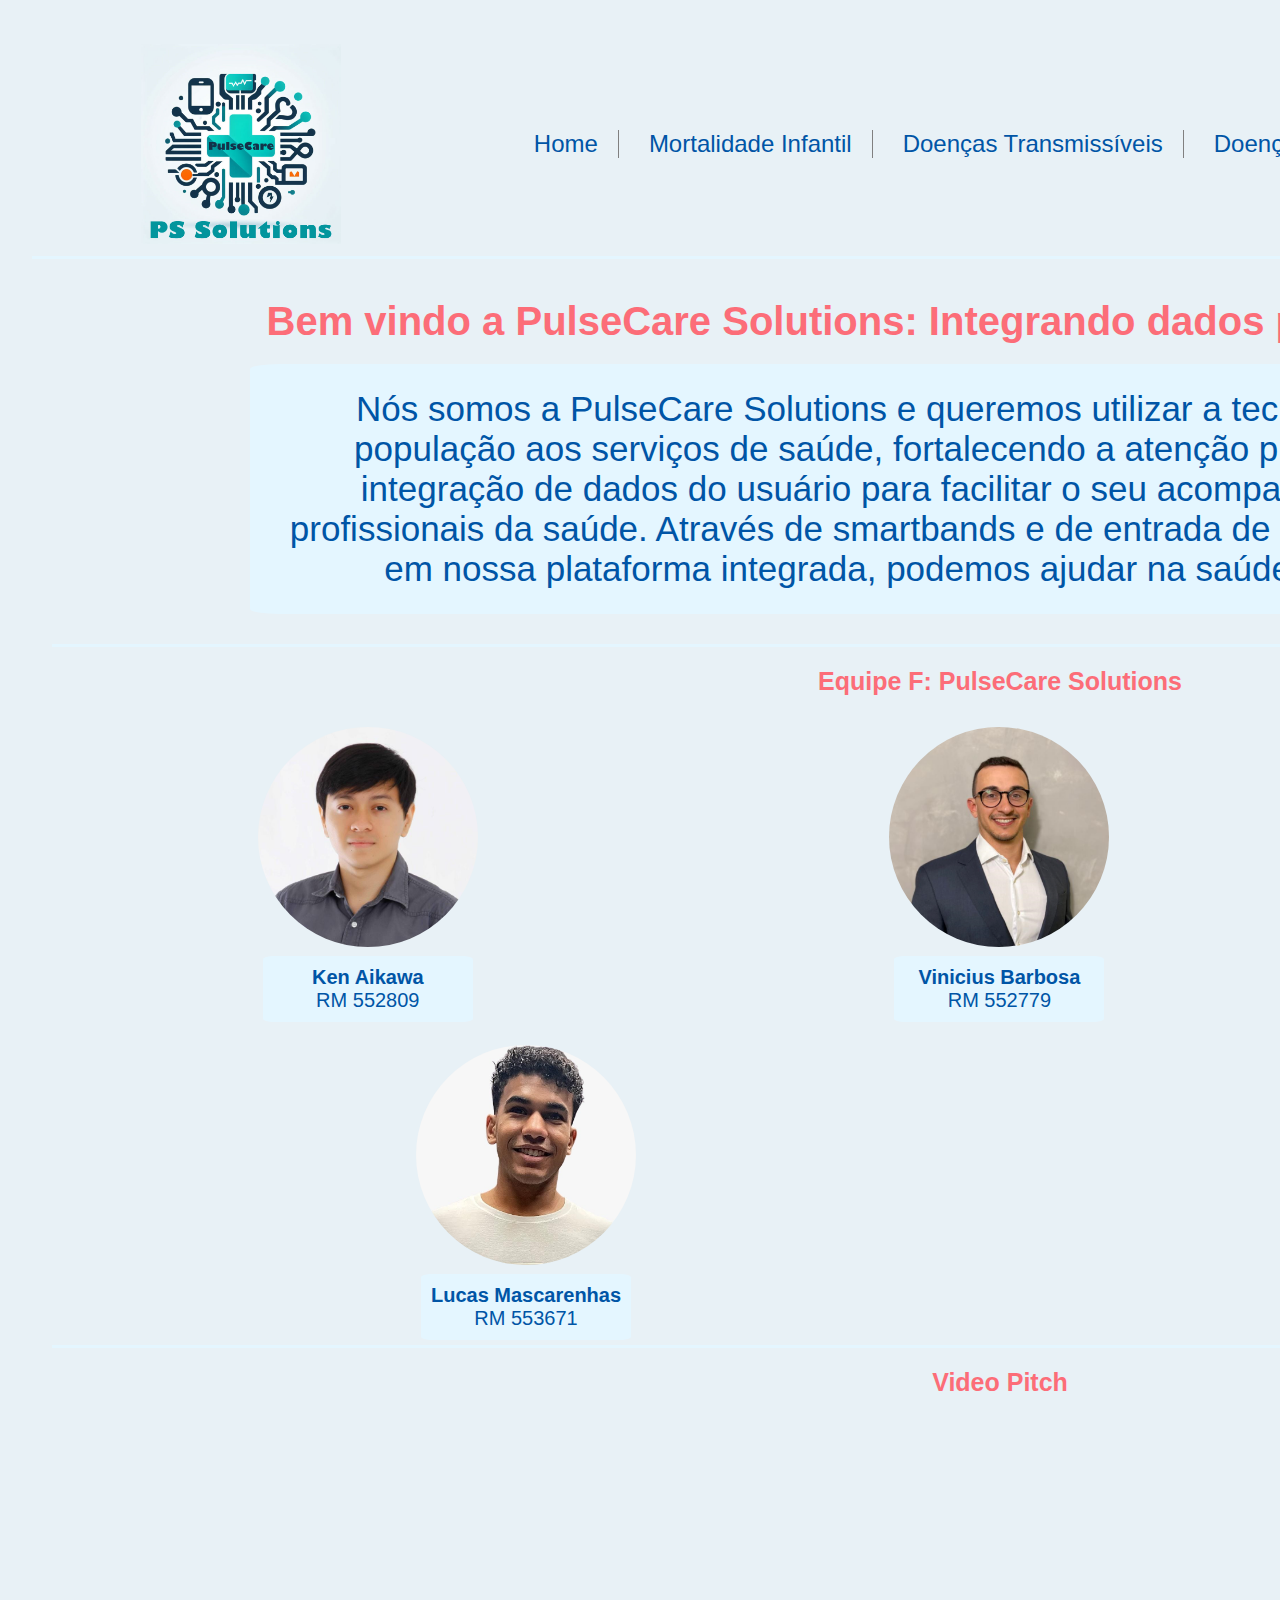
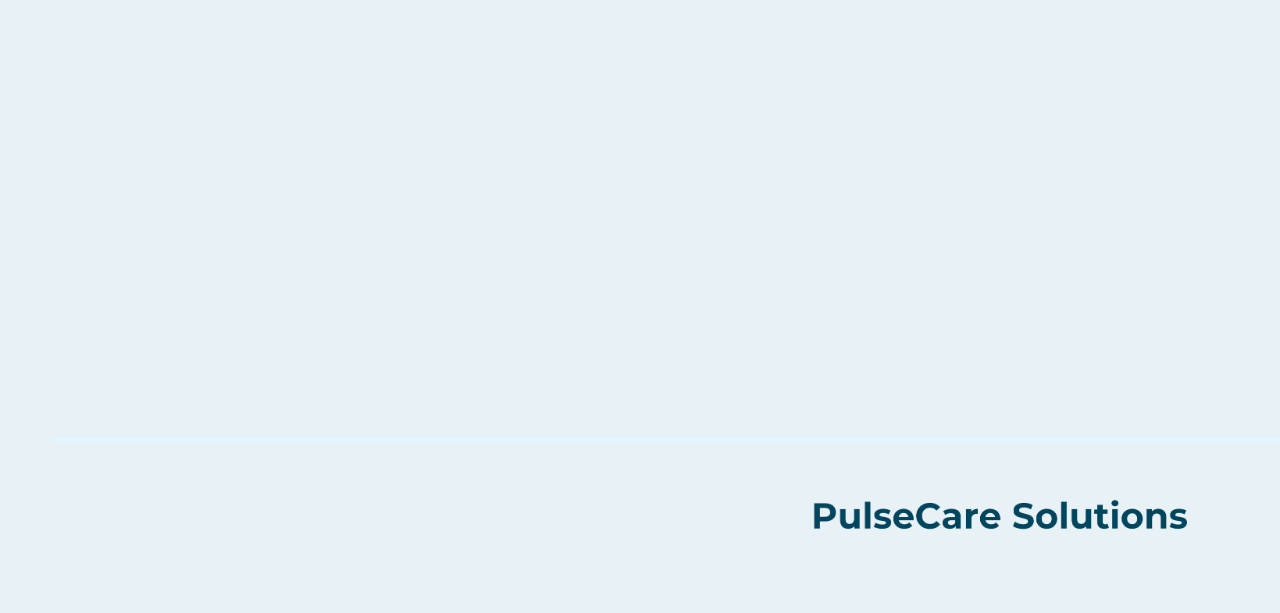
<file: Global Solutions/index.html>
<!DOCTYPE html>
<html lang="pt-br">
<head>
    <meta charset="UTF-8">
    <meta name="viewport" content="width=device-width, initial-scale=1.0">
    <title> PulseCare Solutions</title>
    <link rel="stylesheet" href="./CSS/estilo.css">
</head>

<body>  
    <!--Cabeçalho com Barra de navegação  -->
    <div class="container">
        <header class="cabecalho">
            <img class="cabeca"  src="./images/image_index/logo.jpg" alt="Logo PulseCare Solutions">
            
            <nav class="menu">
                <a class="menu-item" href="./index.html">Home</a>
                <a class="menu-item" href="./Pages/Mortalidade Infantil.html">Mortalidade Infantil</a>
                <a class="menu-item" href="./Pages/Doencas transmissíveis.html">Doenças Transmissíveis</a>
                <a class="menu-item" href="./Pages/Doencas não transmissíveis.html">Doenças não Transmissíveis</a>
                <a class="menu-item" href="./Pages/melhoria geral.html">Melhoria Geral da Saúde</a>
            </nav>
        
            </header>
        <!-- Conteúdo principal -->
            <main>
            <!-- Apresentação do Projeto -->
        
            <section class="section1">
                <div>
                <h1 id="titulo">Bem vindo a PulseCare Solutions: Integrando dados para uma saúde melhor.</h1>
                </div>
            
            
                <div class="texto">
                    <p>
                        Nós somos a PulseCare Solutions e queremos utilizar a tecnologia para conectar a população aos serviços de saúde, fortalecendo a atenção primária. Buscamos uma integração de dados do usuário para facilitar o seu acompanhamento clínico pelos profissionais da saúde. Através de smartbands e de entrada de dados que o usuário realiza em nossa plataforma integrada, podemos ajudar na saúde dos nossos clientes.
                    </p>
                    
                </div>
                
            </section>
            
            <section class="section1" >
                <h2 id="subtitulo">Equipe F: PulseCare Solutions</h2>

                <div class="participantes">
                    <div class="ident">
                        <div>
                            <img class="imagem" src="./images/image_index/ken.jpg" alt="Ken" >
                        </div>
                        <div class="descricao">
                            <p> <strong>Ken Aikawa</strong></p>
                            <p>RM 552809</p>
                        </div>   
                    </div>
                    
                    <div class="ident">
                        <div>
                            <img class="imagem" src="./images/image_index/Vinicius.png" alt="Vinicius">
                        </div>
                        <div class="descricao">
                            <p> <strong>Vinicius Barbosa</strong></p>
                            <p>RM 552779</p>
                        </div>    
                    </div>
                    
                    <div class="ident" >
                        <div>
                            <img class="imagem" src="./images/image_index/Eric.jpg" alt="Eric">
                        </div>
                        <div class="descricao">
                            <p> <strong>Eric da Silva Batista</strong></p>
                            <p>RM 554310</p>
                        </div>
                    </div>
                    
                </div>
                
                <br>
                
                <div class="participantes" >
                    <div class="ident">
                        <div>
                            <img class="imagem" src="./images/image_index/Lucas.png" alt="Lucas">
                        </div>
                        <div class="descricao">
                            <p> <strong>Lucas Mascarenhas</strong></p>
                            <p>RM 553671</p>
                        </div>
                    </div>
                    
                    <div class="ident">
                        <div>
                            <img class="imagem" src="./images/image_index/Igor.png" alt="Igor">
                        </div>
                        <div class="descricao">
                            <p> <strong>Igor Monteiro</strong></p>
                            <p>RM 552894</p>
                        </div>
                    </div>   
                </div>
            
            </section>
            
            <section class="section1">
                <h2 id="subtitulo"> Video Pitch</h2>

                <div class="video">
                    <iframe width="1000" height="550" src="https://www.youtube.com/embed/u1ZZxoEUfKs?si=seJJZn6AeLFMnRzU" title="YouTube video player" frameborder="0" allow="accelerometer; autoplay; clipboard-write; encrypted-media; gyroscope; picture-in-picture; web-share" allowfullscreen></iframe>
                </div>
            </section>
        
            </main>
        
        
        <!-- Rodapé da página -->
        <footer class="rodape">
            <img class="imagemrodape" src="./images/image_index/Rodape.png" alt="Simbolo PulseCare">            
        </footer>
    </div>
    
    
</body>
</html>
</file>
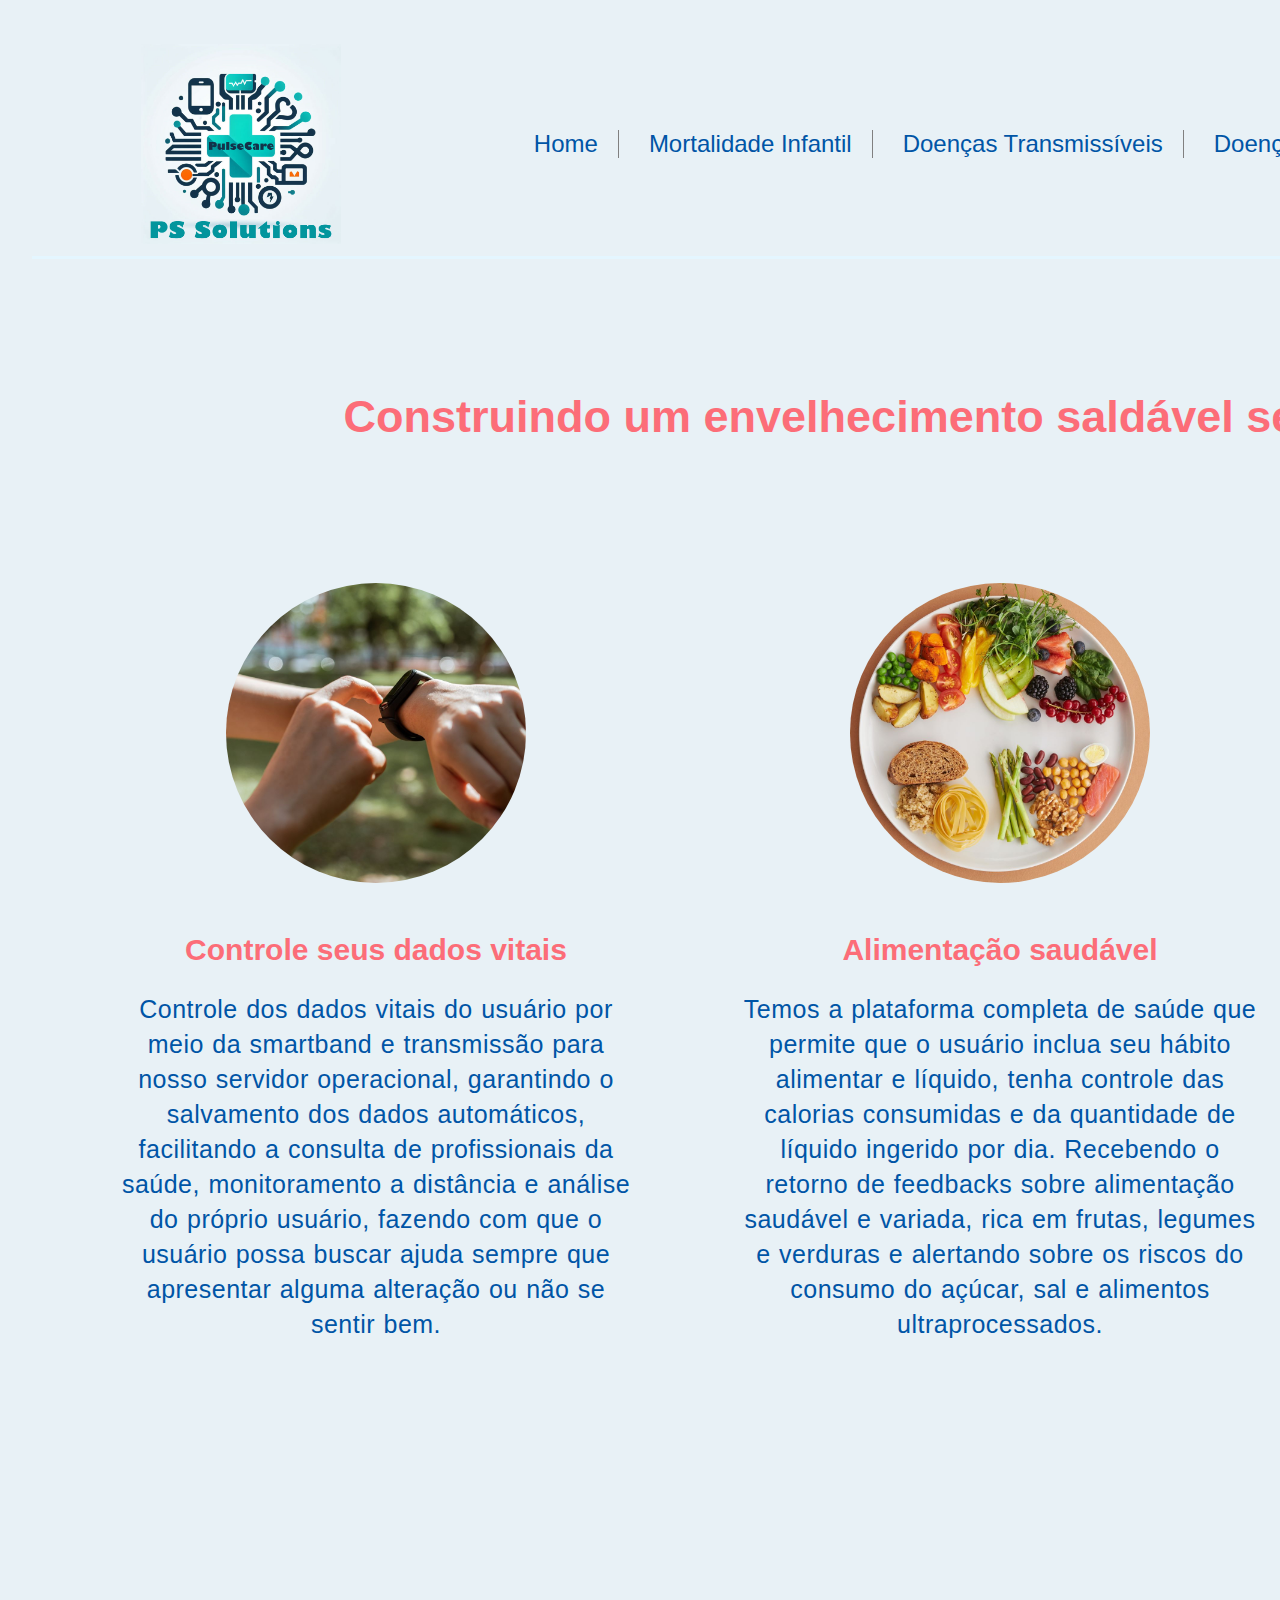
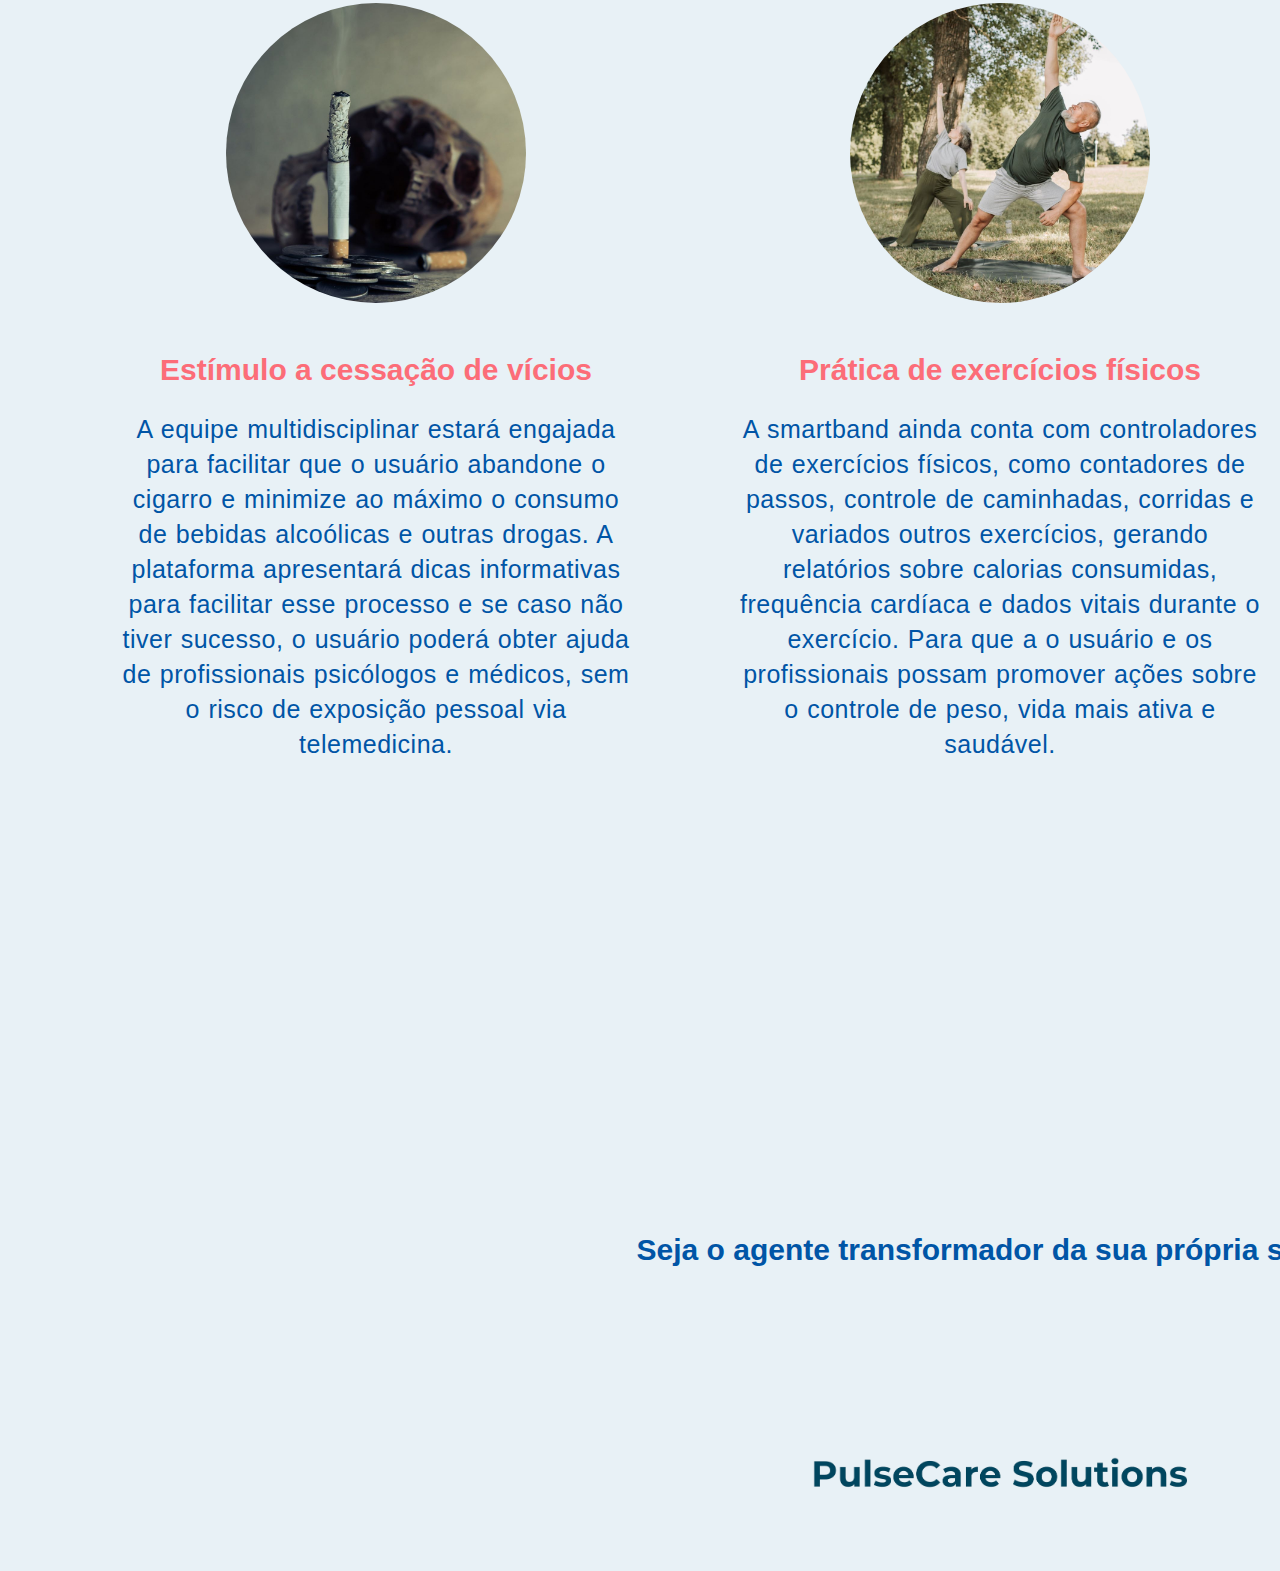
<file: Global Solutions/Pages/Doencas não transmissíveis.html>
<!DOCTYPE html>
<html lang="pt-br">
<head>
    <meta charset="UTF-8">
    <meta name="viewport" content="width=device-width, initial-scale=1.0">
    <title>Mortalidade Infantil</title>
    <link rel="stylesheet" href="../CSS/estilo.css">
    <link rel="stylesheet" href="../CSS/estilopaginasdomenu.css">
</head>
<body>
    <header class="cabecalho">
        <img class="cabeca"  src="../images/image_index/logo.jpg" alt="Logo PulseCare Solutions">
        
        <nav class="menu">
            <a class="menu-item" href="/index.html">Home</a>
            <a class="menu-item" href="./Mortalidade Infantil.html" target="blank">Mortalidade Infantil</a>
            <a class="menu-item" href="./Doencas transmissíveis.html">Doenças Transmissíveis</a>
            <a class="menu-item" href="./Doencas não transmissíveis.html">Doenças não Transmissíveis</a>
            <a class="menu-item" href="./melhoria geral.html">Melhoria Geral da Saúde</a>
        </nav>
    
    </header>
    
    <main>

        <h2 class="tituloinicial">Construindo um envelhecimento saldável sem comorbidades</h2>
        
        <div>
            <img class="imag" src="../images/image_naotransmissiveis/smartband.jpg" alt="smartband">
            <h2 class="tit">Controle seus dados vitais </h2>
            <p class="parag">Controle dos dados vitais do usuário por meio da smartband e transmissão para nosso servidor operacional, garantindo o salvamento dos dados automáticos, facilitando a consulta de profissionais da saúde, monitoramento a distância e análise do próprio usuário, fazendo com que o usuário possa buscar ajuda sempre que apresentar alguma alteração ou não se sentir bem.</p>
        </div>
        <div>
            <img class="imag" src="../images/image_naotransmissiveis/alimentos.jpg" alt="Alimentação saudável">
            <h2 class="tit">Alimentação saudável</h2>
            <p class="parag">Temos a plataforma completa de saúde que permite que o usuário inclua seu hábito alimentar e líquido, tenha controle das calorias consumidas e da quantidade de líquido ingerido por dia. Recebendo o retorno de feedbacks sobre alimentação saudável e variada, rica em frutas, legumes e verduras e alertando sobre os riscos do consumo do açúcar, sal e alimentos ultraprocessados.</p>
        </div>
            
        <div>
            <img class="imag" src="../images/image_naotransmissiveis/exames.jpg" alt="Controle de exames de rotina ">
            <h2 class="tit">Controle de exames de rotina  </h2>
            <p class="parag">A plataforma ajuda a criar uma rotina para check ups, indicando exames mais adequados para a idade e as condições clínicas do usuário. Incluindo hábitos de manter contato com a equipe de saúde de forma rotineira e com a comodidade do atendimento a distância, facilitando os encontros e mitigando atendimentos demorados baseados no modelo hospitalocêntrico.</p>
        </div>
            
        <div>
            <img class="imag" src="../images/image_naotransmissiveis/vicio.jpg" alt="Estímulo a cessação de vícios ">
            <h2 class="tit">Estímulo a cessação de vícios </h2>
            <p class="parag">A equipe multidisciplinar estará engajada para facilitar que o usuário abandone o cigarro e minimize ao máximo o consumo de bebidas alcoólicas e outras drogas. A plataforma apresentará dicas informativas para facilitar esse processo e se caso não tiver sucesso, o usuário poderá obter ajuda de profissionais psicólogos e médicos, sem o risco de exposição pessoal via telemedicina. </p>
        </div>
        <div>
            <img class="imag" src="../images/image_naotransmissiveis/exercicios.jpg" alt="Prática de exercícios físicos">
            <h2 class="tit">Prática de exercícios físicos</h2>
            <p class="parag">A smartband ainda conta com controladores de exercícios físicos, como contadores de passos, controle de caminhadas, corridas e variados outros exercícios, gerando relatórios sobre calorias consumidas, frequência cardíaca e dados vitais durante o exercício. Para que a o usuário e os profissionais possam promover ações sobre o controle de peso, vida mais ativa e saudável. </p>
        </div>
            
        <div>
            <img class="imag" src="../images/image_naotransmissiveis/mente_saudavel.jpg" alt="Mantenha a mente saudável">
            <h2 class="tit">Mantenha a mente saudável</h2>
            <p class="parag">A plataforma também possibilita o controle de sinais de estresse e estimula o usuário a se movimentar caso ele fique na mesma posição por mais de 1 hora, ajuda a criar a rotina de inserir dados sobre seu status psicológico em nosso questionário de saúde e caso necessário é possível agendar atendimento psicológico em nossos canais via contato telefônico e suporte via telessaúde. </p>
        </div>
            
        <h3>Seja o agente transformador da sua própria saúde!</h3>
    
            
    </main>
    
    
    <!-- Rodapé da página -->
    <footer class="rodape">
        <img class="imagemrodape" src="../images/image_index/Rodape.png" alt= 'Simbolo PulseCare'>            
    </footer>
</div>


</body>
</html>
</file>
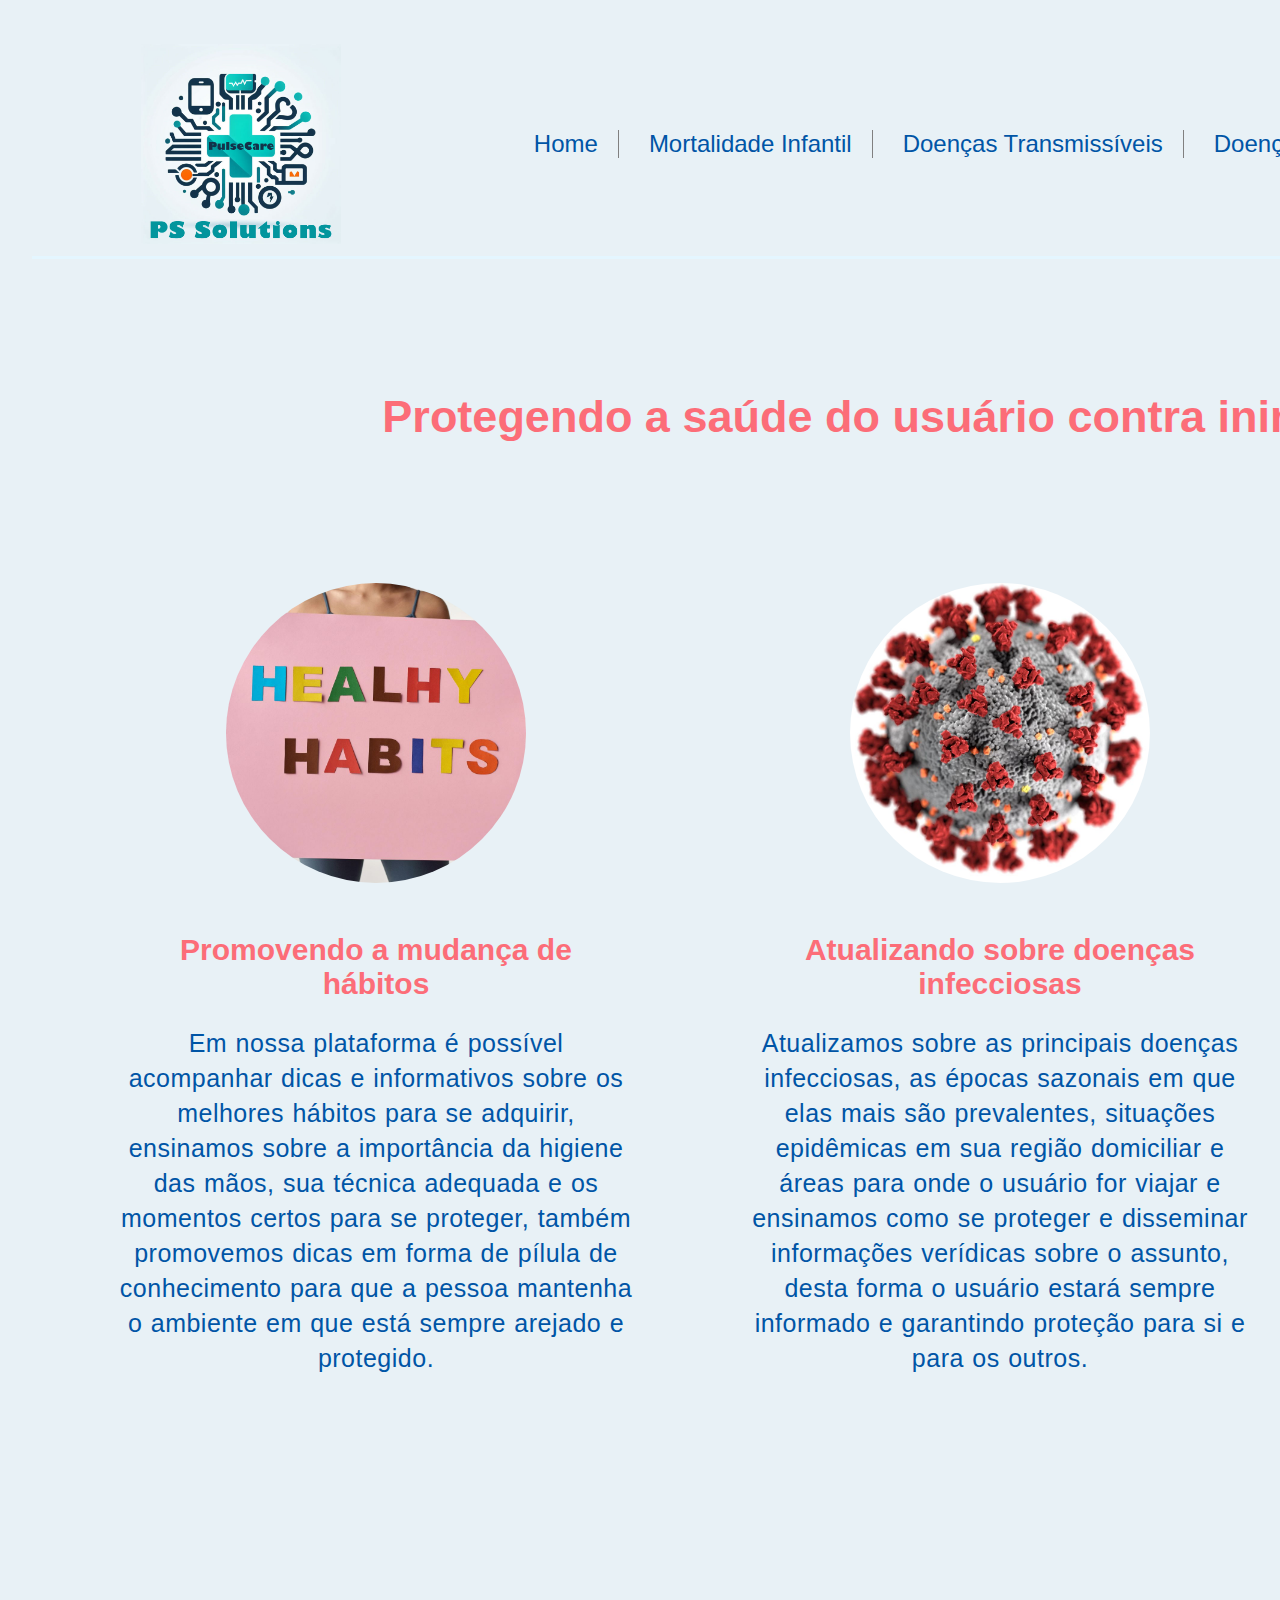
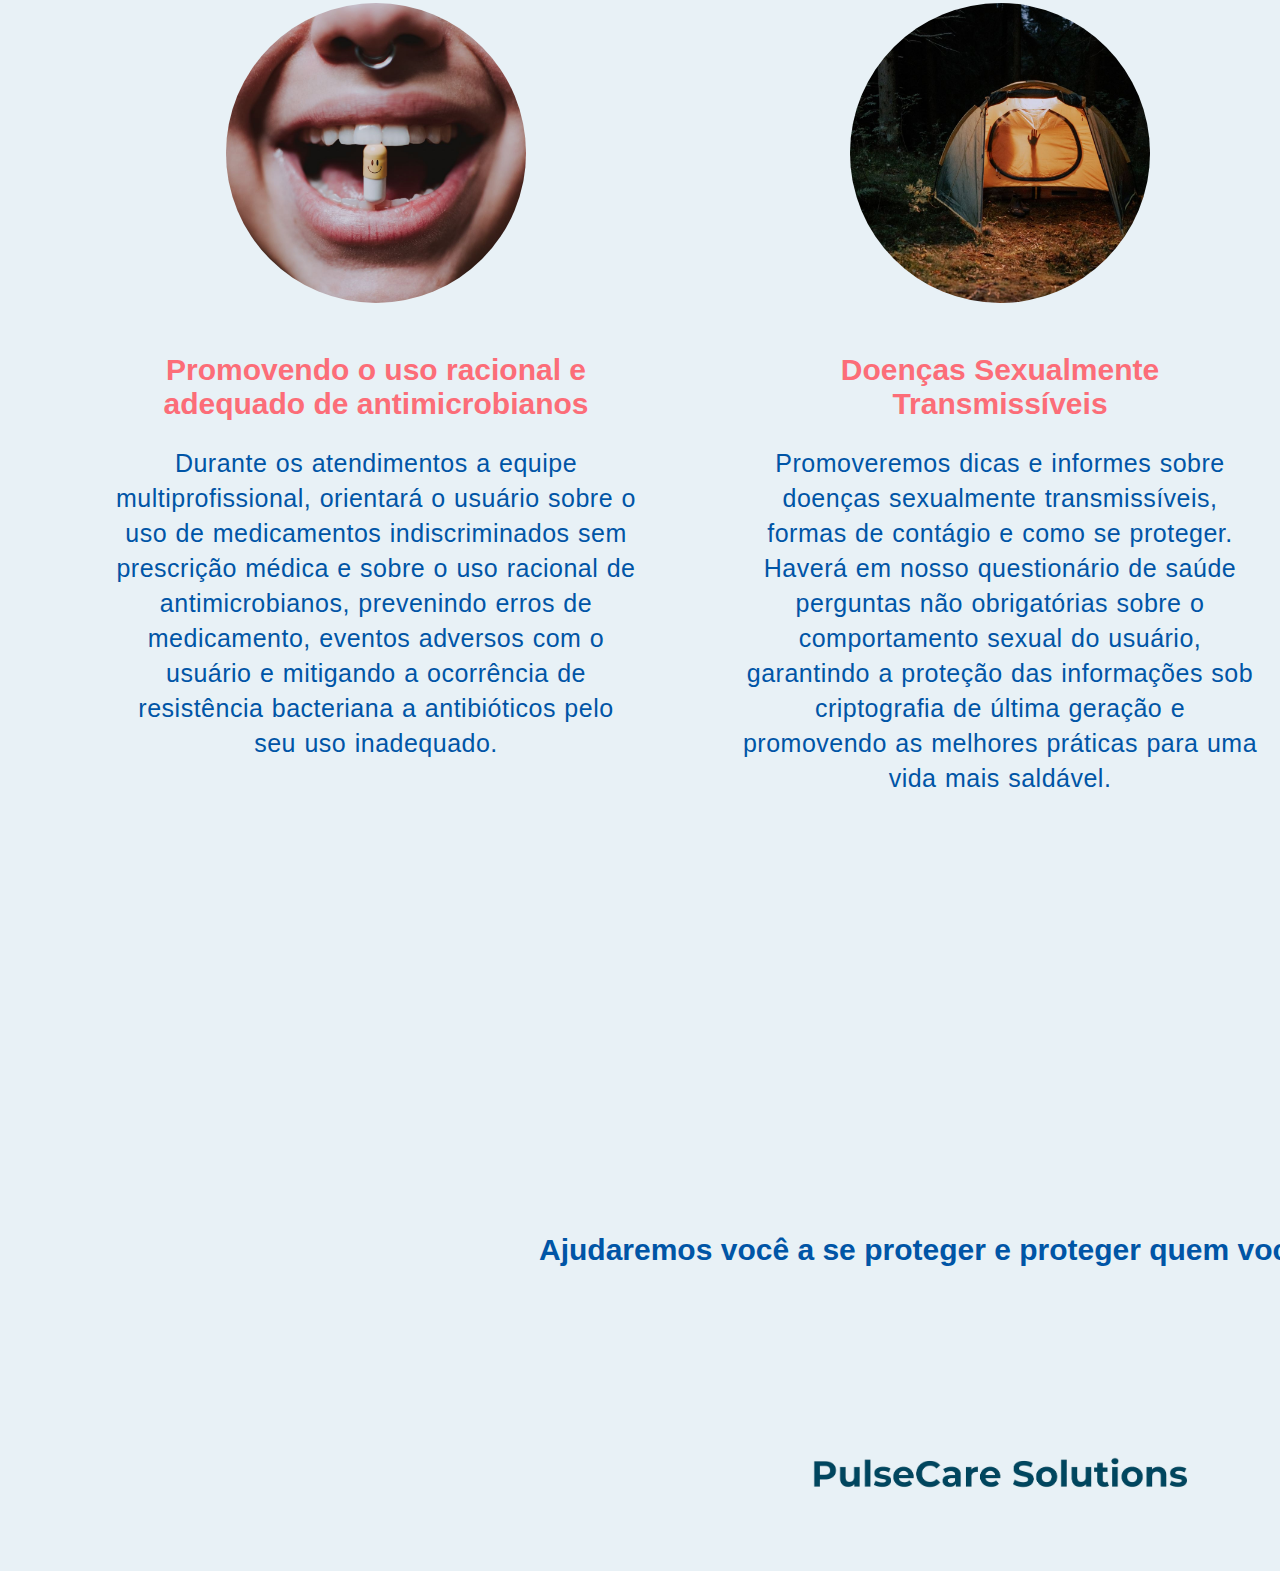
<file: Global Solutions/Pages/Doencas transmissíveis.html>
<!DOCTYPE html>
<html lang="pt-br">
<head>
    <meta charset="UTF-8">
    <meta name="viewport" content="width=device-width, initial-scale=1.0">
    <title>Mortalidade Infantil</title>
    <link rel="stylesheet" href="../CSS/estilo.css">
    <link rel="stylesheet" href="../CSS/estilopaginasdomenu.css">
</head>
<body>
    <header class="cabecalho">
        <img class="cabeca"  src="../images/image_index/logo.jpg" alt="Logo PulseCare Solutions">
        
        <nav class="menu">
            <a class="menu-item" href="/index.html">Home</a>
            <a class="menu-item" href="./Mortalidade Infantil.html" target="blank">Mortalidade Infantil</a>
            <a class="menu-item" href="./Doencas transmissíveis.html">Doenças Transmissíveis</a>
            <a class="menu-item" href="./Doencas não transmissíveis.html">Doenças não Transmissíveis</a>
            <a class="menu-item" href="./melhoria geral.html">Melhoria Geral da Saúde</a>
        </nav>
    
    </header>
    
    <main>

        <h2 class="tituloinicial">Protegendo a saúde do usuário contra inimigos invisíveis  </h2>
        
        <div>
            <img class="imag" src="../images/image_doencastransmissiveis/mudanca_habitos.jpg" alt="Mudança de habitos">
            <h2 class="tit">Promovendo a mudança de hábitos</h2>
            <p class="parag">Em nossa plataforma é possível acompanhar dicas e informativos sobre os melhores hábitos para se adquirir, ensinamos sobre a importância da higiene das mãos, sua técnica adequada e os momentos certos para se proteger, também promovemos dicas em forma de pílula de conhecimento para que a pessoa mantenha o ambiente em que está sempre arejado e protegido.</p>
        </div>
        <div>
            <img class="imag" src="../images/image_doencastransmissiveis/virus.jpg" alt="Doenças infecciosas">
            <h2 class="tit">Atualizando sobre doenças infecciosas</h2>
            <p class="parag">Atualizamos sobre as principais doenças infecciosas, as épocas sazonais em que elas mais são prevalentes, situações epidêmicas em sua região domiciliar e áreas para onde o usuário for viajar e ensinamos como se proteger e disseminar informações verídicas sobre o assunto, desta forma o usuário estará sempre informado e garantindo proteção para si e para os outros.</p>
        </div>
            
        <div>
            <img class="imag" src="../images/image_doencastransmissiveis/telemedicina.jpg" alt="Atendimento sempre disponível">
            <h2 class="tit">Atendimento sempre disponível  </h2>
            <p class="parag">Caso a smartband detecte sinais vitais alterados como frequência cardíaca elevada além do habitual, temperatura elevada e/ou queda da saturação de oxigênio. A equipe de enfermagem entrara em contato telefônico para realizar um questionário de saúde e caso necessário encaminhará para o serviço de adequado para o caso. O usuário também pode solicitar atendimento on line quando precisar.</p>
        </div>
            
        <div>
            <img class="imag" src="../images/image_doencastransmissiveis/medicamentos.jpg" alt="Uso racional de antibióticos">
            <h2 class="tit">Promovendo o uso racional e adequado de antimicrobianos</h2>
            <p class="parag">Durante os atendimentos a equipe multiprofissional, orientará o usuário sobre o uso de medicamentos indiscriminados sem prescrição médica e sobre o uso racional de antimicrobianos, prevenindo erros de medicamento, eventos adversos com o usuário e mitigando a ocorrência de resistência bacteriana a antibióticos pelo seu uso inadequado. </p>
        </div>
        <div>
            <img class="imag" src="../images/image_doencastransmissiveis/dst.jpg" alt="Doenças Sexualmente Transmissíveis">
            <h2 class="tit">Doenças Sexualmente Transmissíveis </h2>
            <p class="parag">Promoveremos dicas e informes sobre doenças sexualmente transmissíveis, formas de contágio e como se proteger. Haverá em nosso questionário de saúde perguntas não obrigatórias sobre o comportamento sexual do usuário, garantindo a proteção das informações sob criptografia de última geração e promovendo as melhores práticas para uma vida mais saldável.</p>
        </div>
        <div>
            <img class="imag" src="../images/image_doencastransmissiveis/doente.jpg" alt="Monitorando usuários doentes">
            <h2 class="tit">Monitorando o usuário enquanto ele estiver doente</h2>
            <p class="parag">Caso o usuário adquira alguma doença transmissível, a equipe de saúde aumentara a vigilância sobre os sinais vitais e o acompanhamento a distância, caso necessário a equipe indicara o serviço presencial adequado para atendimento mais próximo, mas estimulando que o usuário possa se recuperar no conforto de sua residência sem ter o risco de adquirir infecções hospitalares. </p>
        </div>
            
        <h3>Ajudaremos você a se proteger e proteger quem você mais ama!</h3>
    
            
    </main>
    
    
    <!-- Rodapé da página -->
    <footer class="rodape">
        <img class="imagemrodape" src="../images/image_index/Rodape.png" alt= 'Simbolo PulseCare'>            
    </footer>
</div>


</body>
</html>
</file>
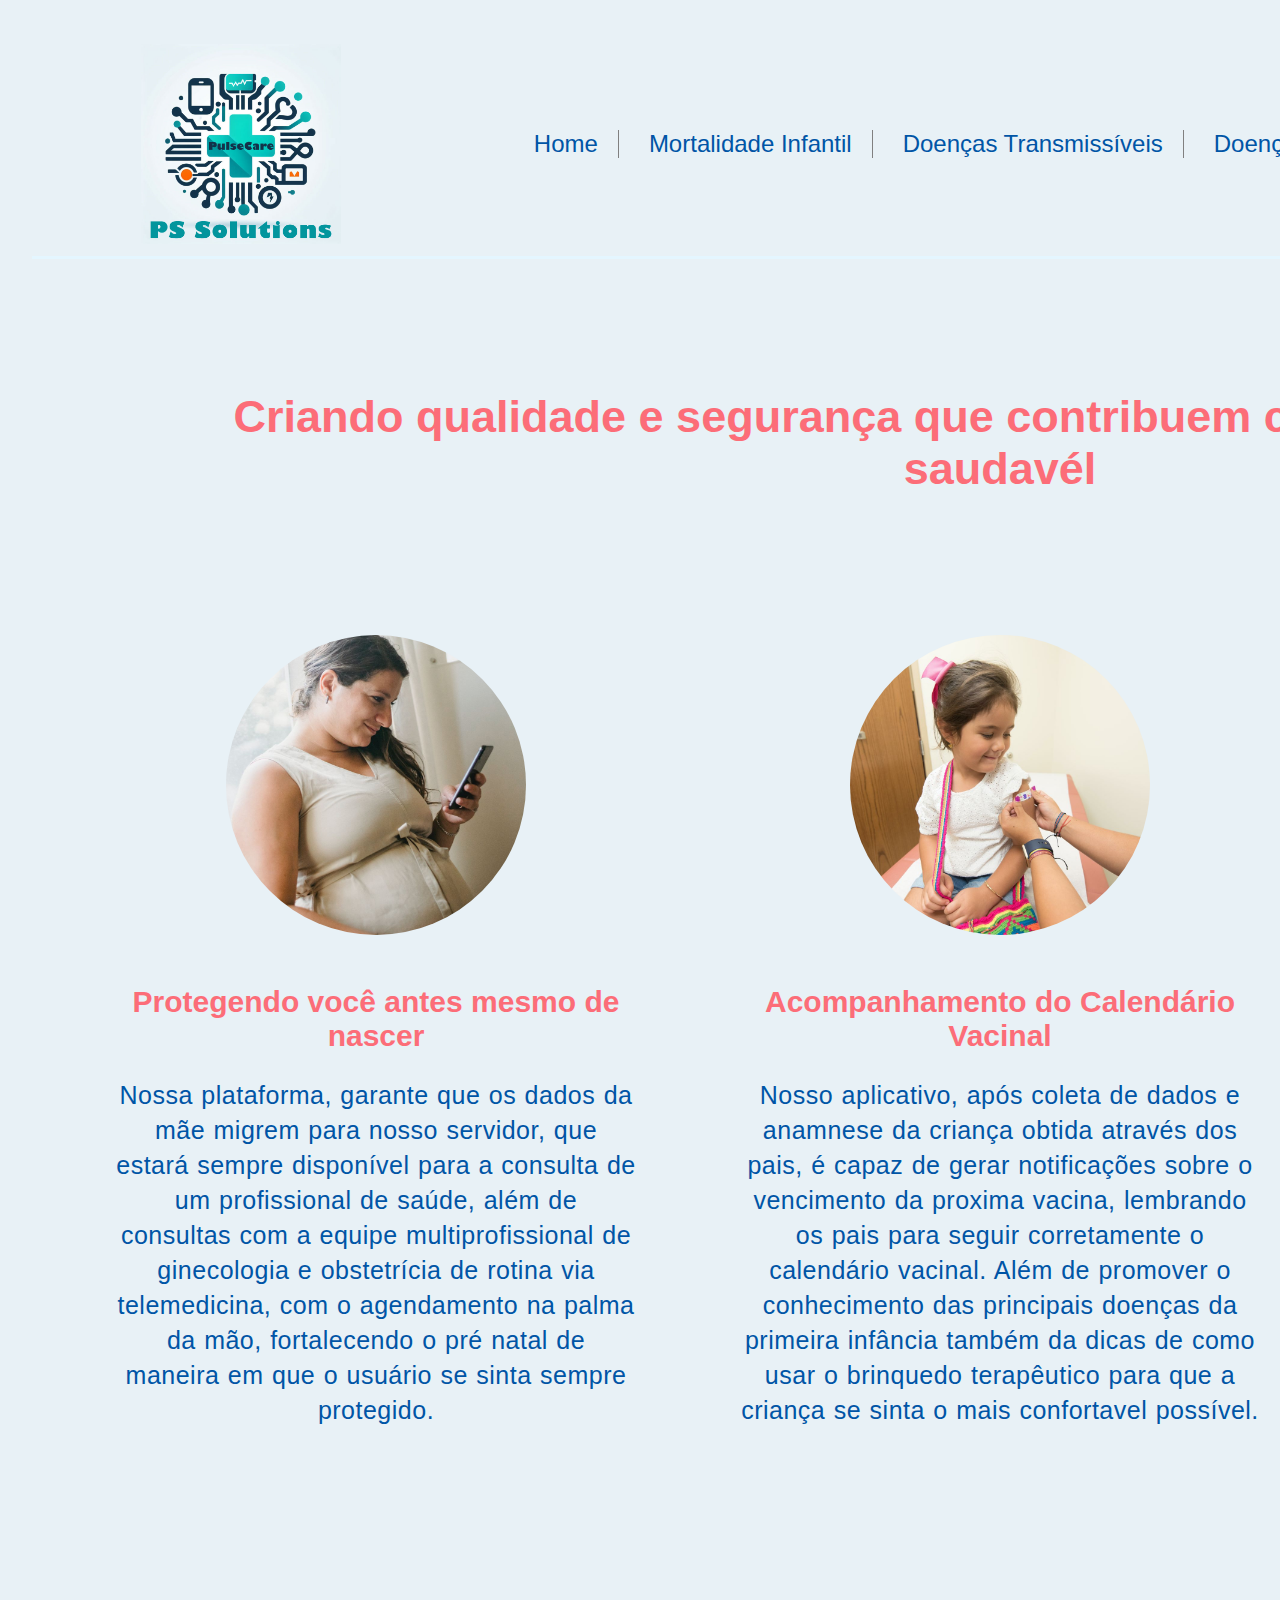
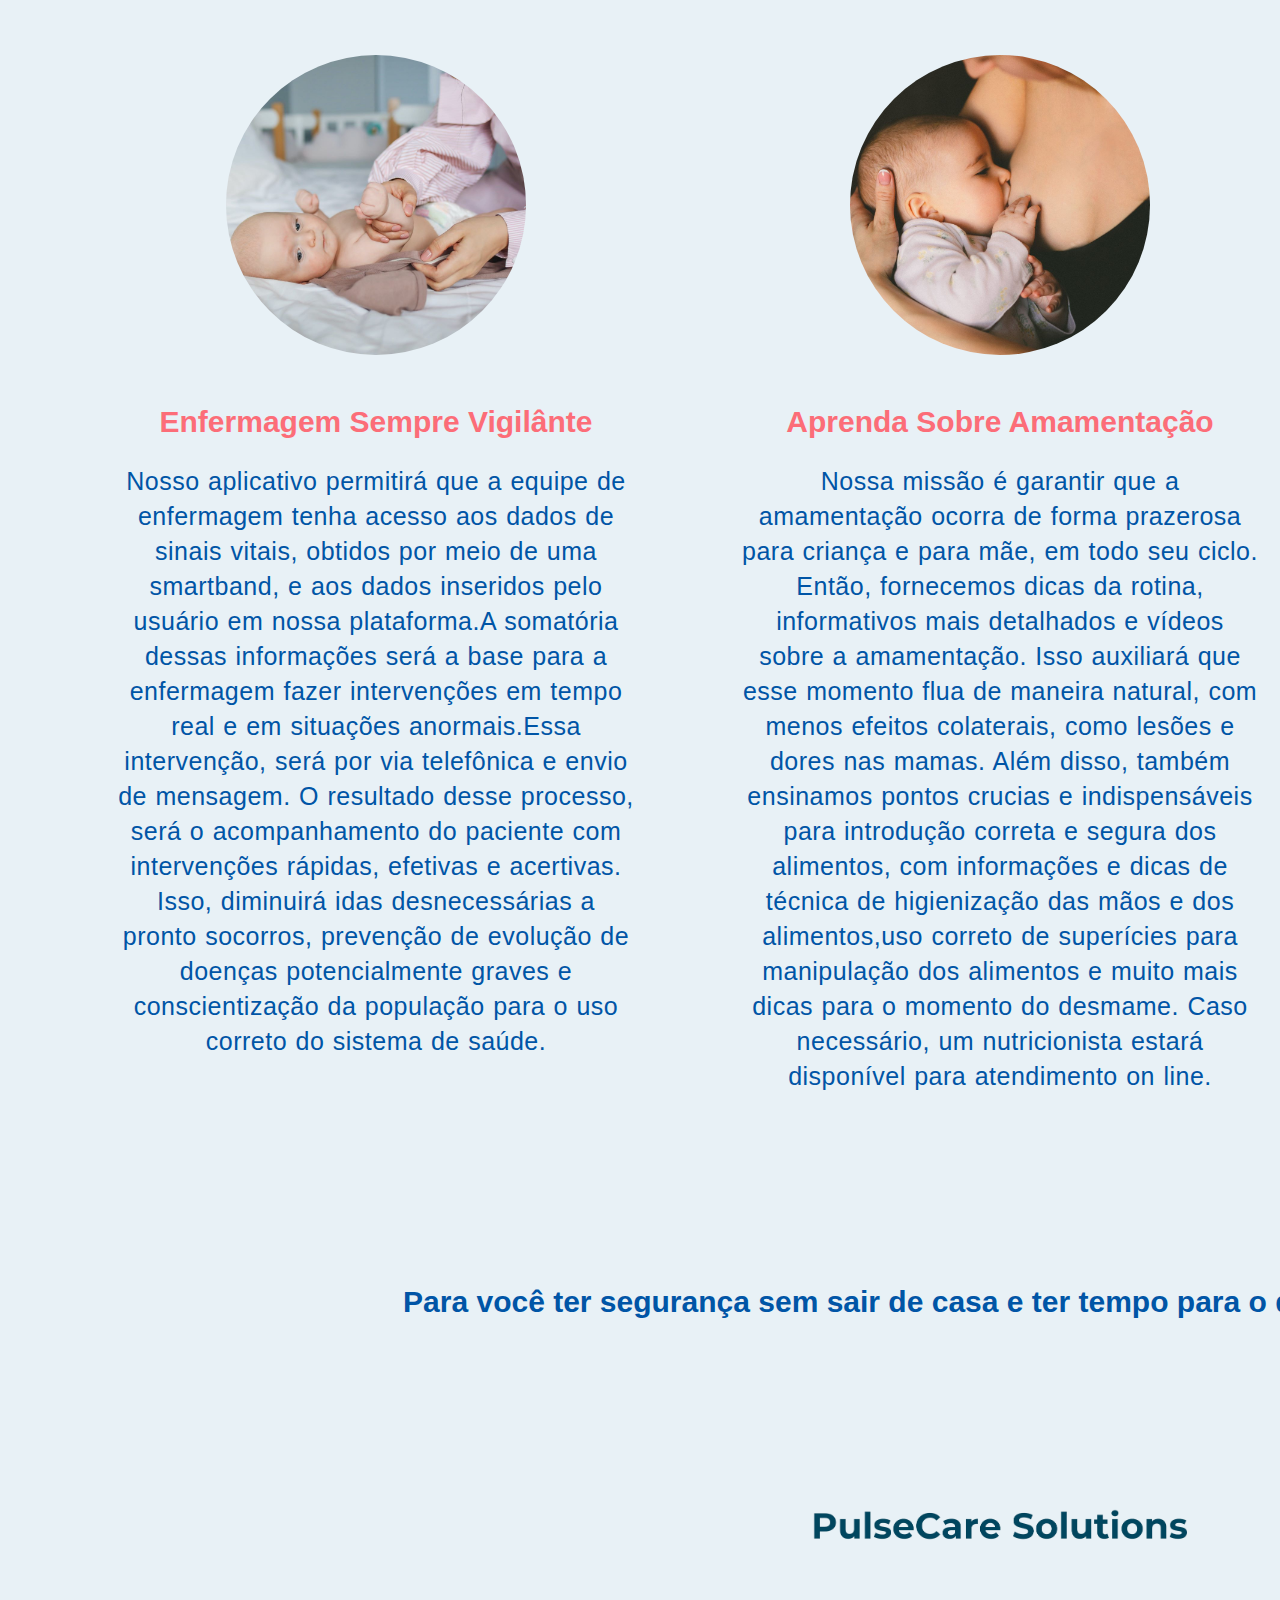
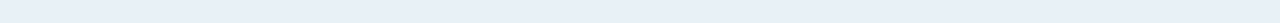
<file: Global Solutions/Pages/melhoria geral.html>
<!DOCTYPE html>
<html lang="pt-br">
<head>
    <meta charset="UTF-8">
    <meta name="viewport" content="width=device-width, initial-scale=1.0">
    <title>Mortalidade Infantil</title>
    <link rel="stylesheet" href="../CSS/estilo.css">
    <link rel="stylesheet" href="../CSS/estilopaginasdomenu.css">
</head>
<body>
    <header class="cabecalho">
        <img class="cabeca"  src="../images/image_index/logo.jpg" alt="Logo PulseCare Solutions">
        
        <nav class="menu">
            <a class="menu-item" href="/index.html">Home</a>
            <a class="menu-item" href="./Mortalidade Infantil.html" target="blank">Mortalidade Infantil</a>
            <a class="menu-item" href="./Doencas transmissíveis.html">Doenças Transmissíveis</a>
            <a class="menu-item" href="./Doencas não transmissíveis.html">Doenças não Transmissíveis</a>
            <a class="menu-item" href="./melhoria geral.html">Melhoria Geral da Saúde</a>
        </nav>
    
    </header>
    
    <main>

        <h2 class="tituloinicial">Criando qualidade e segurança que contribuem com a primeira infância saudavél</h2>
        
        <div>
            <img class="imag" src="../images/image_mortalidadeinfantil/gravida.jpg" alt="Mulher Gravida">
            <h2 class="tit">Protegendo você antes mesmo de nascer</h2>
            <p class="parag">Nossa plataforma, garante que os dados da mãe migrem para nosso servidor, que estará sempre disponível para a consulta de um profissional de saúde, além de consultas com a equipe multiprofissional de ginecologia e obstetrícia de rotina via telemedicina, com o agendamento na palma da mão, fortalecendo o pré natal de maneira em que o usuário se sinta sempre protegido.</p>
        </div>
        <div>
            <img class="imag" src="../images/image_mortalidadeinfantil/vacina.jpg" alt="Vacinação">
            <h2 class="tit">Acompanhamento do Calendário Vacinal</h2>
            <p class="parag">Nosso aplicativo, após coleta de dados e anamnese da criança obtida através dos pais, é capaz de gerar notificações sobre o vencimento da proxima vacina, lembrando os pais para seguir corretamente o calendário vacinal. Além de promover o conhecimento das principais doenças da primeira infância também da dicas de como usar o brinquedo terapêutico para que a criança se sinta o mais confortavel possível.</p>
        </div>
            
        <div>
            <img class="imag" src="../images/image_mortalidadeinfantil/pediatra on line.jpg" alt="Pediatra On Line">
            <h2 class="tit">On line 24 horas por dia e 7 dias por semana  </h2>
            <p class="parag">Caso haja necessidade de atendimento de um profissional de saúde, estaremos on line 24 horas por dia os 7 dias da semana, garantindo atendimento por telemedicina que estará disponível em minutos. Desta forma, baseado na sintomatologia do paciente, o médico pediatra realizará o atendimento fornecendo as condutas necessárias com receiturario on line e encaminhamento ao serviço especializado mais adequado em casos que necessitem mais assitência</p>
        </div>
            
        <div>
            <img class="imag" src="../images/image_mortalidadeinfantil/cuidados.jpg" alt="Cuidados">
            <h2 class="tit">Enfermagem Sempre Vigilânte</h2>
            <p class="parag">Nosso aplicativo permitirá que a equipe de enfermagem tenha acesso aos dados de sinais vitais, obtidos por meio de uma smartband, e aos dados inseridos pelo usuário em nossa plataforma.A somatória dessas informações será a base para a enfermagem fazer intervenções em tempo real e em situações anormais.Essa intervenção, será por via telefônica e envio de mensagem. O resultado desse processo, será o acompanhamento do paciente com intervenções rápidas, efetivas e acertivas. Isso, diminuirá idas desnecessárias a pronto socorros, prevenção de evolução de doenças potencialmente graves e conscientização da população para o uso correto do sistema de saúde.  </p>
        </div>
        <div>
            <img class="imag" src="../images/image_mortalidadeinfantil/amamentação.jpg" alt="Amamentação">
            <h2 class="tit">Aprenda Sobre Amamentação</h2>
            <p class="parag">Nossa missão é garantir que a amamentação ocorra de forma prazerosa para criança e para mãe, em todo seu ciclo. Então, fornecemos dicas da rotina, informativos mais detalhados e vídeos sobre a amamentação. Isso auxiliará que esse momento flua de maneira natural, com menos efeitos colaterais, como lesões e dores nas mamas. Além disso, também ensinamos pontos crucias e indispensáveis para introdução correta e segura dos alimentos, com informações e dicas de técnica de higienização das mãos e dos alimentos,uso correto de superícies para manipulação dos alimentos e muito mais dicas para o momento do desmame.
                Caso necessário, um nutricionista estará disponível para atendimento on line. </p>
        </div>
        <div>
            <img class="imag" src="../images/image_mortalidadeinfantil/bebe_brincando.jpg" alt="Bebe Brincando">
            <h2 class="tit">Aprenda Sobre Cuidados com Brinquedos</h2>
            <p class="parag">Informações importantes sobre brinquedos, seus tamanhos, materiais e idade adequada para uso. Tudo isso diretamente no aplicativo, dando dicas de brinquedos pedagógicos que vão contribuir com o desenvolvimento cognitivo na infância. Garantindo, assim, todos os cuidados necessários para mitigar possíveis riscos de acidentes, como, intoxicações, asfixiade e lesões. </p>
        </div>
            
        <h3>Para você ter segurança sem sair de casa e ter tempo para o que realmente importa</h3>
    
            
    </main>
    
    
    <!-- Rodapé da página -->
    <footer class="rodape">
        <img class="imagemrodape" src="../images/image_index/Rodape.png" alt= 'Simbolo PulseCare'>            
    </footer>
</div>


</body>
</html>
</file>
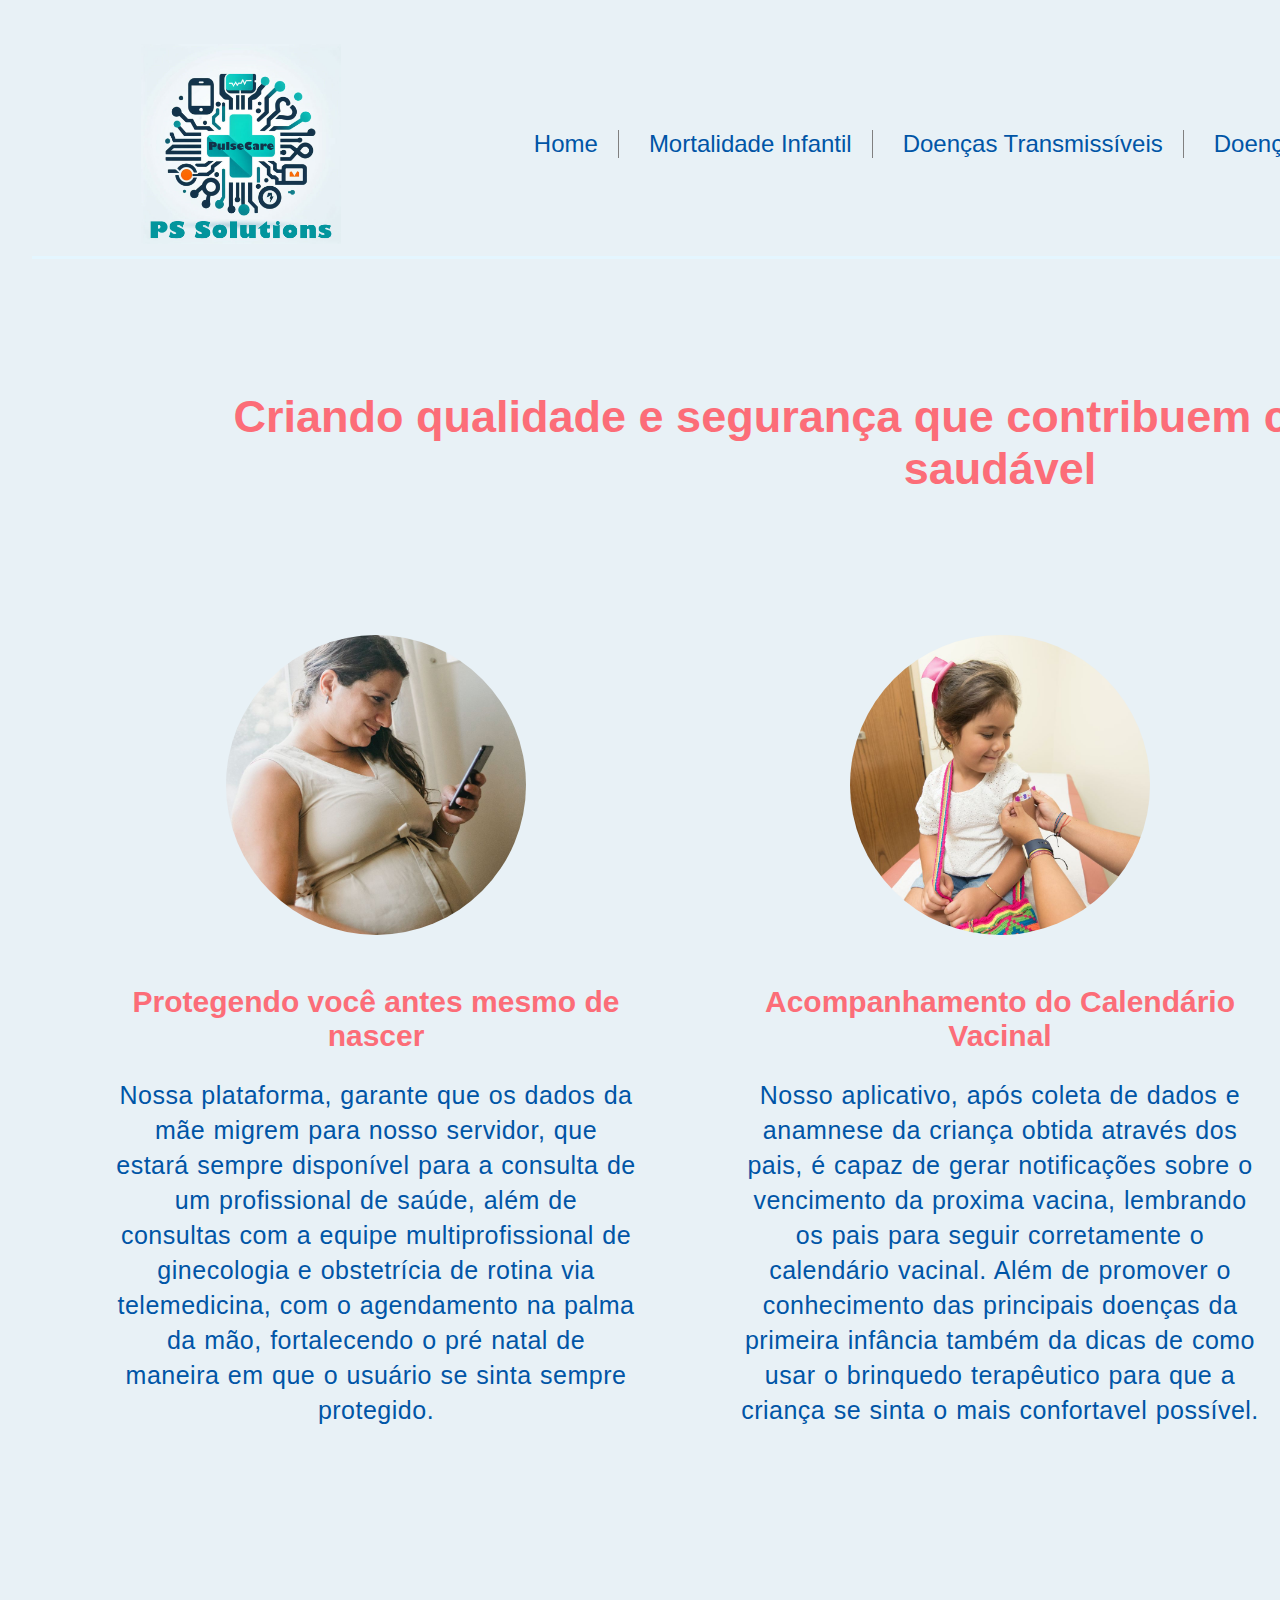
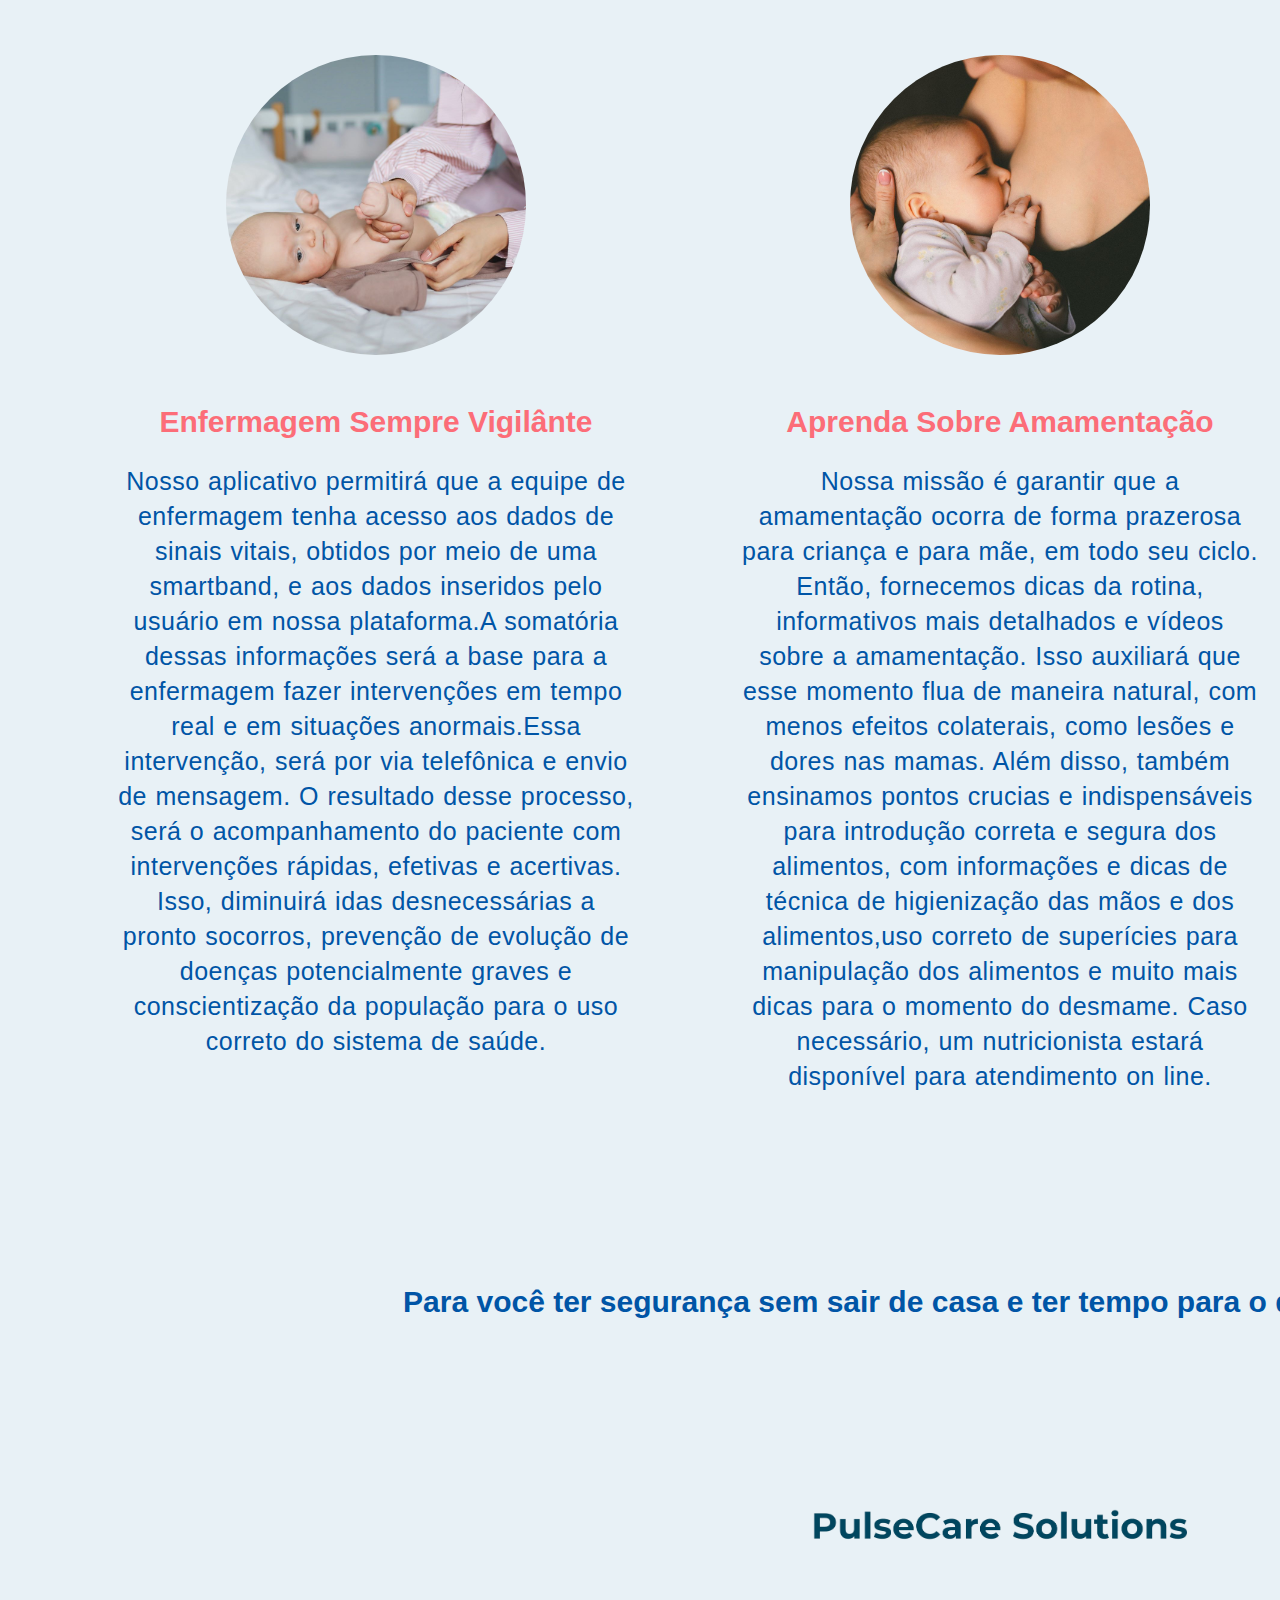
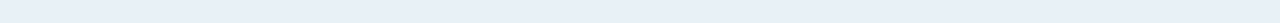
<file: Global Solutions/Pages/Mortalidade Infantil.html>
<!DOCTYPE html>
<html lang="pt-br">
<head>
    <meta charset="UTF-8">
    <meta name="viewport" content="width=device-width, initial-scale=1.0">
    <title>Mortalidade Infantil</title>
    <link rel="stylesheet" href="../CSS/estilo.css">
    <link rel="stylesheet" href="../CSS/estilopaginasdomenu.css">
</head>
<body>
    <header class="cabecalho">
        <img class="cabeca"  src="../images/image_index/logo.jpg" alt="Logo PulseCare Solutions">
        
        <nav class="menu">
            <a class="menu-item" href="/index.html">Home</a>
            <a class="menu-item" href="./Mortalidade Infantil.html" target="blank">Mortalidade Infantil</a>
            <a class="menu-item" href="./Doencas transmissíveis.html">Doenças Transmissíveis</a>
            <a class="menu-item" href="./Doencas não transmissíveis.html">Doenças não Transmissíveis</a>
            <a class="menu-item" href="./melhoria geral.html">Melhoria Geral da Saúde</a>
        </nav>
    
    </header>
    
    <main>

        <h2 class="tituloinicial">Criando qualidade e segurança que contribuem com a primeira infância saudável</h2>
        
        <div>
            <img class="imag" src="../images/image_mortalidadeinfantil/gravida.jpg" alt="Mulher Gravida">
            <h2 class="tit">Protegendo você antes mesmo de nascer</h2>
            <p class="parag">Nossa plataforma, garante que os dados da mãe migrem para nosso servidor, que estará sempre disponível para a consulta de um profissional de saúde, além de consultas com a equipe multiprofissional de ginecologia e obstetrícia de rotina via telemedicina, com o agendamento na palma da mão, fortalecendo o pré natal de maneira em que o usuário se sinta sempre protegido.</p>
        </div>
        <div>
            <img class="imag" src="../images/image_mortalidadeinfantil/vacina.jpg" alt="Vacinação">
            <h2 class="tit">Acompanhamento do Calendário Vacinal</h2>
            <p class="parag">Nosso aplicativo, após coleta de dados e anamnese da criança obtida através dos pais, é capaz de gerar notificações sobre o vencimento da proxima vacina, lembrando os pais para seguir corretamente o calendário vacinal. Além de promover o conhecimento das principais doenças da primeira infância também da dicas de como usar o brinquedo terapêutico para que a criança se sinta o mais confortavel possível.</p>
        </div>
            
        <div>
            <img class="imag" src="../images/image_mortalidadeinfantil/pediatra on line.jpg" alt="Pediatra On Line">
            <h2 class="tit">On line 24 horas por dia e 7 dias por semana  </h2>
            <p class="parag">Caso haja necessidade de atendimento de um profissional de saúde, estaremos on line 24 horas por dia os 7 dias da semana, garantindo atendimento por telemedicina que estará disponível em minutos. Desta forma, baseado na sintomatologia do paciente, o médico pediatra realizará o atendimento fornecendo as condutas necessárias com receiturario on line e encaminhamento ao serviço especializado mais adequado em casos que necessitem mais assitência</p>
        </div>
            
        <div>
            <img class="imag" src="../images/image_mortalidadeinfantil/cuidados.jpg" alt="Cuidados">
            <h2 class="tit">Enfermagem Sempre Vigilânte</h2>
            <p class="parag">Nosso aplicativo permitirá que a equipe de enfermagem tenha acesso aos dados de sinais vitais, obtidos por meio de uma smartband, e aos dados inseridos pelo usuário em nossa plataforma.A somatória dessas informações será a base para a enfermagem fazer intervenções em tempo real e em situações anormais.Essa intervenção, será por via telefônica e envio de mensagem. O resultado desse processo, será o acompanhamento do paciente com intervenções rápidas, efetivas e acertivas. Isso, diminuirá idas desnecessárias a pronto socorros, prevenção de evolução de doenças potencialmente graves e conscientização da população para o uso correto do sistema de saúde.  </p>
        </div>
        <div>
            <img class="imag" src="../images/image_mortalidadeinfantil/amamentação.jpg" alt="Amamentação">
            <h2 class="tit">Aprenda Sobre Amamentação</h2>
            <p class="parag">Nossa missão é garantir que a amamentação ocorra de forma prazerosa para criança e para mãe, em todo seu ciclo. Então, fornecemos dicas da rotina, informativos mais detalhados e vídeos sobre a amamentação. Isso auxiliará que esse momento flua de maneira natural, com menos efeitos colaterais, como lesões e dores nas mamas. Além disso, também ensinamos pontos crucias e indispensáveis para introdução correta e segura dos alimentos, com informações e dicas de técnica de higienização das mãos e dos alimentos,uso correto de superícies para manipulação dos alimentos e muito mais dicas para o momento do desmame.
                Caso necessário, um nutricionista estará disponível para atendimento on line. </p>
        </div>
        <div>
            <img class="imag" src="../images/image_mortalidadeinfantil/bebe_brincando.jpg" alt="Bebe Brincando">
            <h2 class="tit">Aprenda Sobre Cuidados com Brinquedos</h2>
            <p class="parag">Informações importantes sobre brinquedos, seus tamanhos, materiais e idade adequada para uso. Tudo isso diretamente no aplicativo, dando dicas de brinquedos pedagógicos que vão contribuir com o desenvolvimento cognitivo na infância. Garantindo, assim, todos os cuidados necessários para mitigar possíveis riscos de acidentes, como, intoxicações, asfixiade e lesões. </p>
        </div>
            
        <h3>Para você ter segurança sem sair de casa e ter tempo para o que realmente importa</h3>
    
            
    </main>
    
    
    <!-- Rodapé da página -->
    <footer class="rodape">
        <img class="imagemrodape" src="../images/image_index/Rodape.png" alt= 'Simbolo PulseCare'>            
    </footer>
</div>


</body>
</html>
</file>
<file: Global Solutions/CSS/estilo.css>
* {
padding: 0;
margin: 0;
box-sizing: border-box;
text-decoration: none;
}

body{
background-color: #e8f1f6;
background-position: center;
background-repeat: no-repeat;
background-size: cover;
}

.container{
    width: 2000px;
    margin: auto;
    padding: 2em;
}

#logo{
    color: rgb(0,85,166);
    font-family:'Poppins', sans-serif;
    font-size: 40px;
    padding-right: 30px;
}

.cabeca{
    width: 200px;
    display: block;
}

.cabecalho {
display: flex;
flex-direction: row;
align-items: center;
justify-content:space-around ;
padding: 12px;
border-bottom: solid rgb(228,246,271);
font-weight: 600px;
font-size: 20px;
}



.menu{
display: flex;
gap: 30px;

}

.menu-item{
    font-family: 'Poppins', sans-serif;
    color: rgb(0,85,166);
    border-right: solid 1px gray;
    padding-right: 20px;
    font-size: larger;
}

a:hover{
    text-decoration: underline rgb(37,172,155);
    scale: 1.1;
    color: rgb(3, 3, 152);
}

#titulo{
    color: rgb(252, 109, 120);
    text-align: center;
    font-family: 'Poppins', sans-serif;
    font-size: 40px;
    margin: 20px;
}

.texto{
    padding: 5px;
    background-color:rgb(228,246,271);
    border-radius: 2%;
    font-family: 'Poppins', sans-serif;
    font-size: 35px;
    font-weight: 400px;
    text-align: center;
    color:  rgb(0,85,166) ;
    width: 1500px;
    margin: auto;
    margin-bottom: 30px;
    padding: 25px;
}

#subtitulo{
    color: rgb(252, 109, 120);
    text-align: center;
    height: 60px;
    font-size: 25px;
    font-family: 'Poppins', sans-serif;
}

.section1{
    border-bottom: solid rgb(228,246,271);
    display: flex;
    flex-direction: column;
    justify-content:space-around;
    margin:20px ;
}

.participantes{
    display: flex;
    justify-content: space-around ;
}

.ident{
    display: flex;
    flex-direction: column;
    text-align: center;
}

.descricao {
    display: flex;
    flex-direction: column;
    justify-content: center;
    background-color:rgb(228,246,271); 
    border-radius: 5%;
    margin: 5px;
    padding: 10px;
    font-family: 'Poppins', sans-serif;
    font-size: 20px;
    color:  rgb(0,85,166);
}


.imagem {
width: 220px;
height: 220px;
border-radius: 50%;
}

.video{
    display: flex;
    justify-content: center;
    border-radius: 5%;
    margin: 30px;
    }

.rodape{
    display: flex;
    justify-content: center;
    margin-top: 30px;
}

.imagemrodape {
    height: 90px;
    margin: 10px;
}
</file>
<file: Global Solutions/CSS/estilopaginasdomenu.css>
* {
    padding: 0;
    margin: 0;
    box-sizing: border-box;
    text-decoration: none;
    }

body{
    width: 2000px;
    margin: auto;
    padding: 2em;
}

main{
    padding: 2em;
    display: flex;
    flex-direction: row;
    flex-wrap:wrap;
    justify-content: space-around;
    align-items: center;
}

.imag{
    width: 300px;
    border-radius: 50%;
    margin-bottom: 30px;
    margin-top: 20px;
}

div{
    width: 550px;
    height: 1000px;
    margin: 10px;
    padding: 10px;
    display: flex;
    flex-direction: column;
    align-items: center;

}

.tit{
    color: rgb(252, 109, 120);
    text-align: center;
    font-family: 'Poppins', sans-serif;
    font-size: 30px;
    margin: 20px;
}

.parag{
    padding: 5px;
    font-family: 'Poppins', sans-serif;
    font-size: 25px;
    text-align: center;
    color:  rgb(0,85,166) ;
    letter-spacing: 0.5px;
    word-spacing: 1px;
    line-height: 35px;
}

h3{
    color: rgb(0,85,166) ;
    text-align: center;
    font-family: 'Poppins', sans-serif;
    font-size: 30px;
    margin: 100px;
    margin-top: 250px;
}

.tituloinicial{
    color: rgb(252, 109, 120); 
    text-align: center;
    font-family: 'Poppins', sans-serif;
    font-size: 45px;
    margin: 100px;
}
</file>
